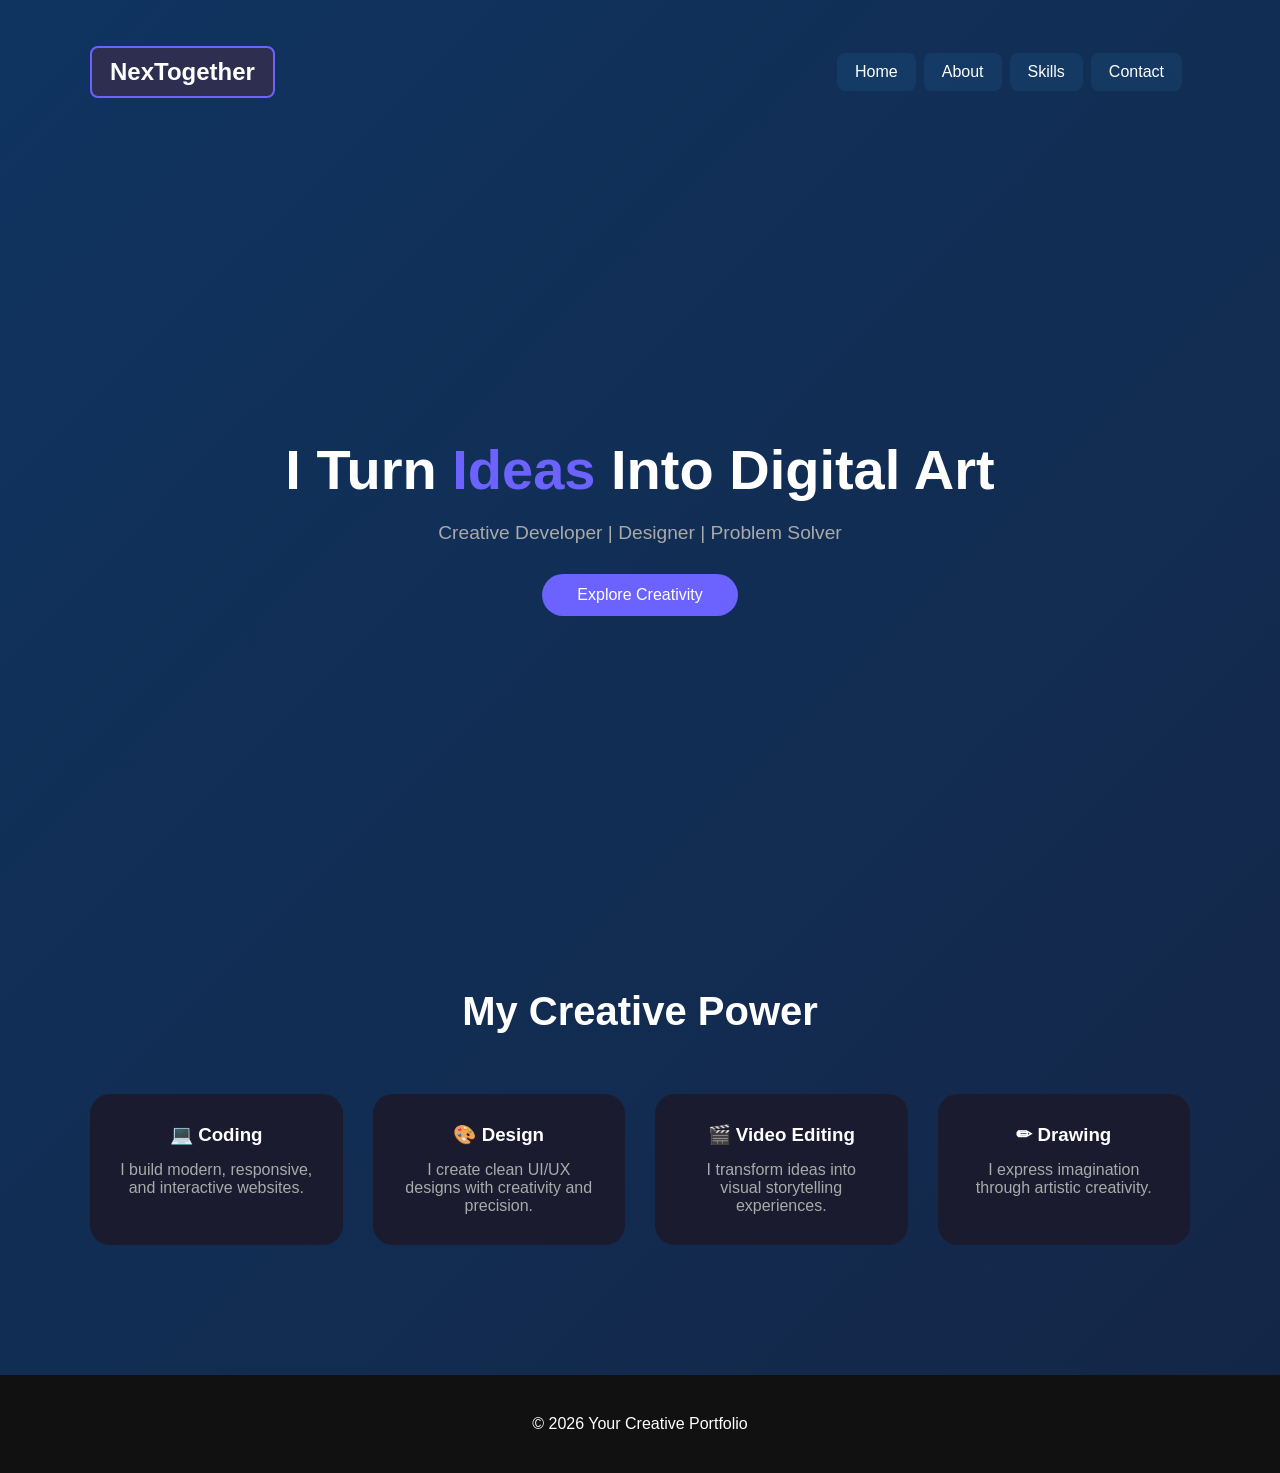
<file: index.html>
<!DOCTYPE html>
<html lang="en">
<head>
    <meta charset="UTF-8">
    <meta name="viewport" content="width=device-width,initial-scale=1">
    <title>NexTogether</title>

    <link rel="stylesheet" href="css/style.css">
</head>

<body>

<div class="container">
        <header>
            <div class="logo-frame">
                <div class="logo"><h4>Nex<span>Together</span></h4></div>
            </div>
            <nav>
                <ul>
                    <li><a href="index.html">Home</a></li>
                    <li><a href="about.html">About</a></li>
                    <li><a href="skills.html">Skills</a></li>
                    <li><a href="contact.html">Contact</a></li> <!-- NEW -->
                </ul>
            </nav>
        </header>
    </div>

<section class="hero">
    <h1>I Turn <span>Ideas</span> Into Digital Art</h1>
    <p>Creative Developer | Designer | Problem Solver</p>
    <a href="#creativity" class="btn">Explore Creativity</a>
</section>

<section id="creativity" class="section">
    <div class="container">
        <h2 class="section-title">My Creative Power</h2>

        <div class="creative-grid">

            <div class="card float">
                <h3>💻 Coding</h3>
                <p>I build modern, responsive, and interactive websites.</p>
            </div>

            <div class="card">
                <h3>🎨 Design</h3>
                <p>I create clean UI/UX designs with creativity and precision.</p>
            </div>

            <div class="card float">
                <h3>🎬 Video Editing</h3>
                <p>I transform ideas into visual storytelling experiences.</p>
            </div>

            <div class="card">
                <h3>✏ Drawing</h3>
                <p>I express imagination through artistic creativity.</p>
            </div>

        </div>
    </div>
</section>

<footer>
    © 2026 Your Creative Portfolio
</footer>

<script>
// Smooth scroll
document.querySelectorAll('a[href^="#"]').forEach(anchor=>{
    anchor.addEventListener("click",function(e){
        e.preventDefault();
        document.querySelector(this.getAttribute("href"))
        .scrollIntoView({behavior:"smooth"});
    });
});
</script>

</body>
</html>
</file>
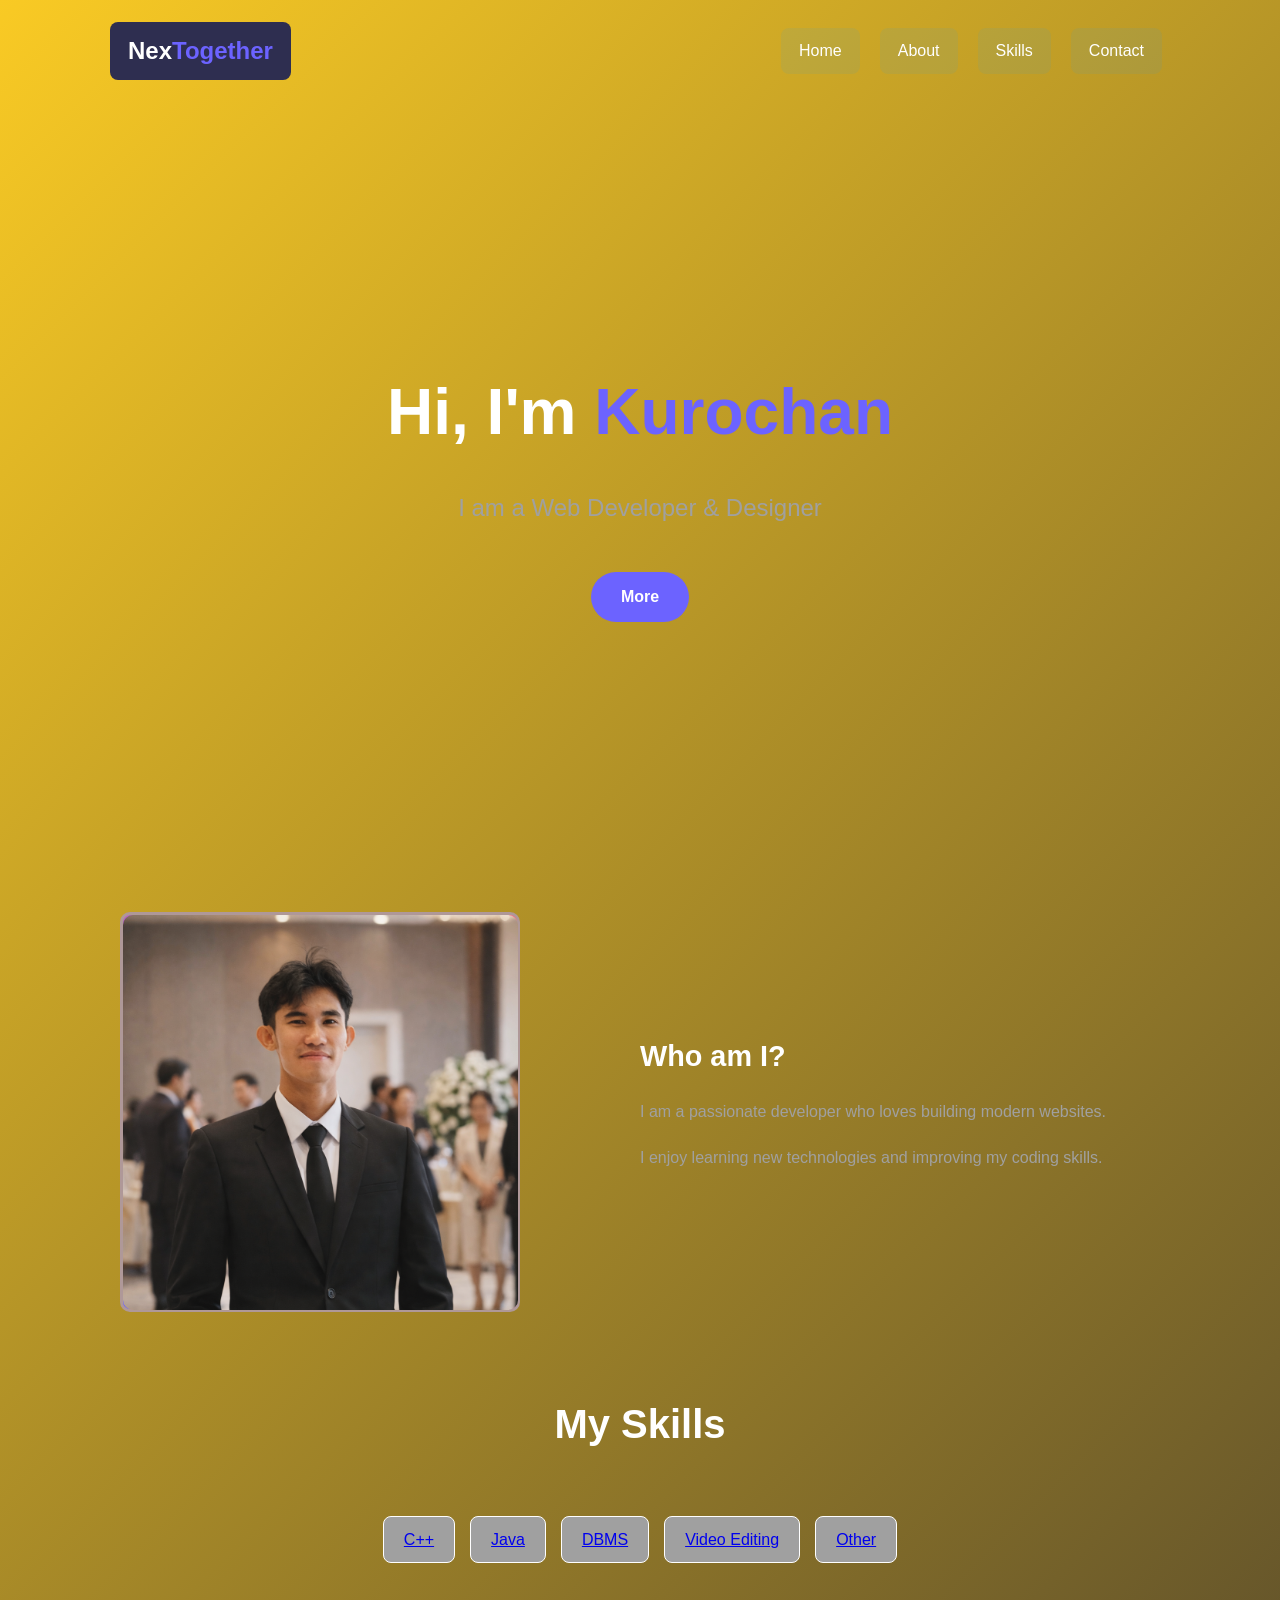
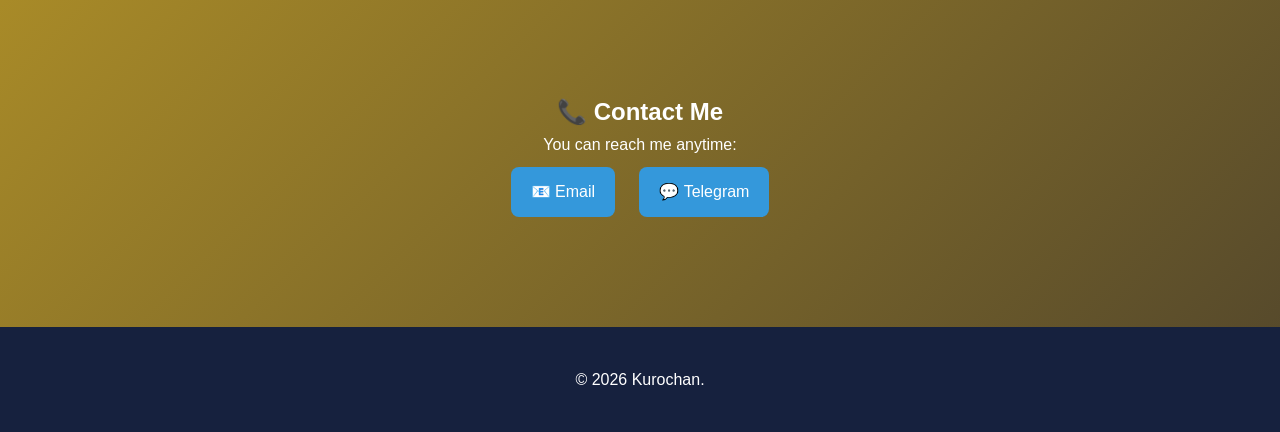
<file: about.html>
<!DOCTYPE html>
<html lang="en">
<head>
    <meta charset="UTF-8">
    <title>About Me</title>
    <meta name="viewport" content="width=device-width, initial-scale=1.0">

    <link rel="stylesheet" href="css/about.css">

</head>

<body>

    <!-- Header -->
    <div class="container">
        <header>
            <div class="logo-frame">
                <div class="logo"><h4>Nex<span>Together</span></h4></div>
            </div>
            <nav>
                <ul>
                    <li><a href="index.html">Home</a></li>
                    <li><a href="about.html">About</a></li>
                    <li><a href="skills.html">Skills</a></li>
                    <li><a href="contact.html">Contact</a></li> <!-- NEW -->
                </ul>
            </nav>
        </header>
    </div>

    <!-- Hero Section -->
    <section id="home" class="hero">
        <div class="container hero-content">
            <h1>Hi, I'm <span>Kurochan</span></h1>
            <p>I am a Web Developer & Designer</p>
            <a href="#about" class="btn">More</a>
        </div>
    </section>

    <!-- About Section -->
    <section id="about">
        <div class="about-grid">

            <div class="about-img animate">
                <img src="images/ai_photo_8.png" alt="My Photo">
            </div>

            <div class="about-text animate">
                <h3>Who am I?</h3>
                <p>I am a passionate developer who loves building modern websites.</p>
                <p>I enjoy learning new technologies and improving my coding skills.</p>
            </div>

        </div>
    </section>

    <!-- Skills Section -->
    <section id="skills" class="section">
        <div class="container">
            <h2 class="section-title animate-on-scroll">My Skills</h2>
            <div class="skills-container animate-on-scroll">

                <!-- CLICKABLE C++ -->
                <a href="https://drive.google.com/drive/folders/1monXuSPCsRcrAF_mVep6Hbtvh1Fhk_4v?usp=drive_link" target="_blank" class="skill-tag" rel="noopener">
                    C++
                </a>
                
                <!-- CLICKABLE Java -->
                <a href="https://drive.google.com/drive/folders/1D4MDAwclLqH1fx9bCKMZhnfCN6UwslOm?usp=drive_link" target="_blank" class="skill-tag" rel="noopener">
                    Java
                </a>

                <!-- CLICKABLE DBMS -->
                <a href="https://drive.google.com/drive/folders/1Wm1eoy1BNe0154eBU06JGYKGovQj0aS-?usp=drive_link" target="_blank" class="skill-tag" rel="noopener">
                    DBMS
                </a>

                <!-- CLICKABLE Video Editing -->
                <a href="https://drive.google.com/drive/folders/1JwziaeAsX1AxVopx7aLRCbL04vRb8fyn?usp=drive_link" target="_blank" class="skill-tag" rel="noopener">
                    Video Editing
                </a>

                 <!-- CLICKABLE website -->
                <a href="https://v0-bouquet-website.vercel.app/" target="_blank" class="skill-tag" rel="noopener">
                    Other
                </a>
                
            </div>
        </div>
    </section>

    <!-- ✅ Contact Section (NEW) -->
    <section id="contact" class="contact">
        <h2>📞 Contact Me</h2>
        <p>You can reach me anytime:</p>

        <!-- Email -->
        <a href="mailto:chan189106@gmail.com" target="_blank" rel="noopener noreferrer">
            📧 Email
        </a>

        <!-- Telegram -->
        <a href="https://t.me/@Kurocham" target="_blank" rel="noopener noreferrer">
            💬 Telegram
        </a>
    </section>

    <!-- Footer -->
    <footer>
        <div class="container">
            <p>&copy; 2026 Kurochan.</p>
        </div>
    </footer>

    <!-- External JS -->
    <script src="js/script.js"></script>

</body>

</html>
</file>
<file: css/style.css>
:root{
    --primary:#6c63ff;
    --bg:#0f0f1a;
    --card:#1b1b2f;
    --text:#ffffff;
    --muted:#aaaaaa;
}

*{
    margin:0;
    padding:0;
    box-sizing:border-box;
    font-family:'Segoe UI',sans-serif;
}

body{
    background:linear-gradient(-45deg,#0f0f1a,#1a1a2e,#16213e,#0f3460);
    background-size:400% 400%;
    animation:bgMove 10s ease infinite;
    color:var(--text);
    overflow-x:hidden;
}

@keyframes bgMove{
    0%{background-position:0% 50%}
    50%{background-position:100% 50%}
    100%{background-position:0% 50%}
}

.container{
    width:90%;
    max-width:1100px;
    margin:auto;
}

.logo {
    font-size: 1.5rem;
    font-weight: bold;
    color: var(--text-color);
}
.logo span{
    color: var(--primary-color);
}
.logo-frame {
  padding: 10px 18px;
  border-radius: 8px;
  border: 2px solid var(--primary);
  background: rgb(46, 46, 80);
  display: inline-flex;
  align-items: center;
}


/* Navbar */
nav{
    display:flex;
    justify-content:space-between;
    align-items:center;
    padding:25px 0;
}

nav ul {
  list-style: none;
  display: flex;
  gap: 8px;
  padding: 8px;
  margin: 0;
}

nav a {
  display: block;
  padding: 10px 18px;
  color: white;
  text-decoration: none;
  border-radius: 8px;
  background: rgba(52, 152, 219, 0.1); /* soft inner color */
  transition: background 0.3s, border-color 0.3s, color 0.3s;
}

nav a:hover,
nav a:focus {
  background: var(--primary);     /* box fills with blue */
  color: rgb(58, 52, 162);
  border-color: #2980b9;
}

header {
    padding: 20px 0;
    display: flex;
    justify-content: space-between;
    align-items: center;
}

/* Hero */
.hero{
    height:85vh;
    display:flex;
    justify-content:center;
    align-items:center;
    text-align:center;
    flex-direction:column;
}

.hero h1{
    font-size:3.5rem;
    margin-bottom:20px;
}

.hero span{
    color:var(--primary);
}

.hero p{
    color:var(--muted);
    font-size:1.2rem;
    margin-bottom:30px;
}

.btn{
    padding:12px 35px;
    border-radius:30px;
    background:var(--primary);
    color:white;
    text-decoration:none;
    transition:0.3s;
}

.btn:hover{
    transform:scale(1.1);
}

/* Creativity Section */
.section{
    padding:80px 0;
}

.section-title{
    text-align:center;
    font-size:2.5rem;
    margin-bottom:60px;
}

.creative-grid{
    display:grid;
    grid-template-columns:repeat(auto-fit,minmax(250px,1fr));
    gap:30px;
}

.card{
    background:var(--card);
    padding:30px;
    border-radius:20px;
    text-align:center;
    transition:0.4s;
    cursor:pointer;
}

.card:hover{
    transform:translateY(-15px) rotate(2deg);
    background:var(--primary);
}

.card h3{
    margin-bottom:15px;
}

.card p{
    color:var(--muted);
}

/* Floating animation */
.float{
    animation:float 4s ease-in-out infinite;
}

@keyframes float{
    0%{transform:translateY(0)}
    50%{transform:translateY(-15px)}
    100%{transform:translateY(0)}
}

/* Animations */
@keyframes fadeInUp {
    from {
        opacity: 0;
        transform: translateY(30px);
    }
    to {
        opacity: 1;
        transform: translateY(0);
    }
}

/* Background animation keyframes */
@keyframes gradientBG {
    0% {
        background-position: 0% 50%;
    }
    50% {
        background-position: 100% 50%;
    }
    100% {
        background-position: 0% 50%;
    }
}

/* Footer */
footer{
    text-align:center;
    padding:40px;
    background:#111;
    margin-top:50px;
}

/* Responsive */
@media(max-width:768px){
    .hero h1{font-size:2.2rem;}
    .hero-content h1 { font-size: 2.5rem; }
    .about-grid { grid-template-columns: 1fr; }
    .about-img { height: 300px; }
}
</file>
<file: css/about.css>
:root {
    --primary-color: #6c63ff;
    --bg-color: #1a1a2e;
    --card-bg: #16213e;
    --text-color: #ffffff;
    --text-muted: #a0a0a0;
}

* {
    margin: 0;
    padding: 0;
    box-sizing: border-box;
    font-family: 'Segoe UI', Tahoma, Geneva, Verdana, sans-serif;
}


/* Hero section layout control */
.hero-content {
    display: flex;
    flex-direction: column;
    align-items: center;
    justify-content: center;
    gap: 15px;
}

/* Make sure image + content stack properly */
.about-img {
    order: 1;
}

.about-text {
    order: 2;
}

/* Move "More" button higher position feel */
.hero .btn {
    margin-top: 10px;
    position: relative;
    top: -10px; /* pushes it slightly upward */
}
.hero-content {
    display: flex;
    flex-direction: column;
}

.hero-content .btn {
    align-self: center;
    margin-bottom: 20px;
}



/* 🌈 Animated Background */
body {
    margin: 0;
    padding: 0;
    min-height: 100vh;
    background: linear-gradient(-45deg, #ff6b6b, #4ecdc4, #1a1a2e, #f9ca24);
    background-size: 400% 400%;
    animation: gradientBG 12s ease infinite;
}

/* Background animation keyframes */
@keyframes gradientBG {
    0% {
        background-position: 0% 50%;
    }
    50% {
        background-position: 100% 50%;
    }
    100% {
        background-position: 0% 50%;
    }
}
body {
    background-color: var(--bg-color);
    color: var(--text-color);
    line-height: 1.6;
    overflow-x: hidden;
}

/* Animations */
@keyframes fadeInUp {
    from {
        opacity: 0;
        transform: translateY(30px);
    }
    to {
        opacity: 1;
        transform: translateY(0);
    }
}

@keyframes float {
    0% { transform: translateY(0px); }
    50% { transform: translateY(-10px); }
    100% { transform: translateY(0px); }
}

.animate-on-scroll {
    opacity: 0;
    transform: translateY(30px);
    transition: all 0.8s ease-out;
}

.animate-on-scroll.visible {
    opacity: 1;
    transform: translateY(0);
}

/* Layout */
.container {
    max-width: 1100px;
    margin: 0 auto;
    padding: 0 20px;
}

nav ul {
  list-style: none;
  display: flex;
  gap: 8px;
  padding: 8px;
  margin: 0;
}

nav a {
  display: block;
  padding: 10px 18px;
  color: white;
  text-decoration: none;
  border-radius: 8px;
  background: rgba(52, 152, 219, 0.1); /* soft inner color */
  transition: background 0.3s, border-color 0.3s, color 0.3s;
}

nav a:hover,
nav a:focus {
  background: var(--primary);     /* box fills with blue */
  color: rgb(58, 52, 162);
  border-color: #2980b9;
}


header {
    padding: 20px 0;
    display: flex;
    justify-content: space-between;
    align-items: center;
}

.logo {
    font-size: 1.5rem;
    font-weight: bold;
    color: var(--text-color);
}
.logo span{
    color: var(--primary-color);
}
.logo-frame {
  padding: 10px 18px;
  border-radius: 8px;
  border: 2px solid var(--primary);
  background: rgb(46, 46, 80);
  display: inline-flex;
  align-items: center;
}

nav ul {
    list-style: none;
    display: flex;
    gap: 20px;
}

nav a {
    color: var(--text-color);
    text-decoration: none;
    font-weight: 500;
    transition: color 0.3s;
}

nav a:hover {
    color: var(--primary-color);
}

/* Hero */
.hero {
    height: 90vh;
    display: flex;
    align-items: center;
    justify-content: center;
    text-align: center;
}

.hero-content h1 {
    font-size: 4rem;
    margin-bottom: 10px;
    animation: fadeInUp 1s ease forwards;
}

.hero-content h1 span {
    color: var(--primary-color);
}

.hero-content p {
    font-size: 1.5rem;
    color: var(--text-muted);
    margin-bottom: 30px;
    animation: fadeInUp 1s ease forwards 0.3s;
}

.btn {
    display: inline-block;
    padding: 12px 30px;
    background-color: var(--primary-color);
    color: white;
    text-decoration: none;
    border-radius: 50px;
    font-weight: bold;
    transition: transform 0.3s, box-shadow 0.3s;
    animation: fadeInUp 1s ease forwards 0.6s;
}

.btn:hover {
    transform: translateY(-3px);
    box-shadow: 0 10px 20px rgba(108, 99, 255, 0.3);
}

/* Section */
.section {
    padding: 80px 0;
}

.section-title {
    text-align: center;
    font-size: 2.5rem;
    margin-bottom: 60px;
}

/* About */
.about-grid {
    display: grid;
    grid-template-columns: 1fr 1fr;
    gap: 0;
    align-items: center;
}

.about-img {
    border: 3px solid  rgb(175, 152, 152);
    border-radius: 15px;
    padding: 0;
    background-color: rgb(175, 152, 152);
    width: fit-content;
}

.about-img img {
    width: 395px;
    height: 395px;
    object-fit: cover;
    border-radius: 10px;
    display: block;
}

.about-img {
    width: 100%;
    max-width: 400px;
    border-radius: 10px;
    background: linear-gradient(45deg, var(--primary-color), #ff6584);
    height: 400px;
    margin: 0 auto;
    animation: float 6s ease-in-out infinite;
}

.about-text h3 {
    font-size: 1.8rem;
    margin-bottom: 20px;
}

.about-text p {
    color: var(--text-muted);
    margin-bottom: 20px;
}

/* Skills */
.skills-container {
    display: flex;
    flex-wrap: wrap;
    gap: 15px;
    justify-content: center;
}

.skill-tag {
    background-color: var(--text-muted);
    padding: 10px 20px;
    border-radius: 8px;
    border: 1px solid #ffffff;
    transition: all 0.3s;
}

.skill-tag:hover {
    border-color: var(--primary-color);
    transform: scale(1.05);
}

/* Footer */
footer {
    text-align: center;
    padding: 40px 0;
    background-color: var(--card-bg);
    margin-top: 50px;
}

/* Mobile */
@media (max-width: 768px) {
    .hero-content h1 { font-size: 2.5rem; }
    .about-grid { grid-template-columns: 1fr; }
    .about-img { height: 300px; }
}


/* Simple Contact Styling */
        .contact {
            text-align: center;
            padding: 50px 20px;
        }

        .contact a {
            display: inline-block;
            margin: 10px;
            padding: 12px 20px;
            background: #3498db;
            color: white;
            text-decoration: none;
            border-radius: 8px;
        }

        .contact a:hover {
            background: #2980b9;
        }
</file>
